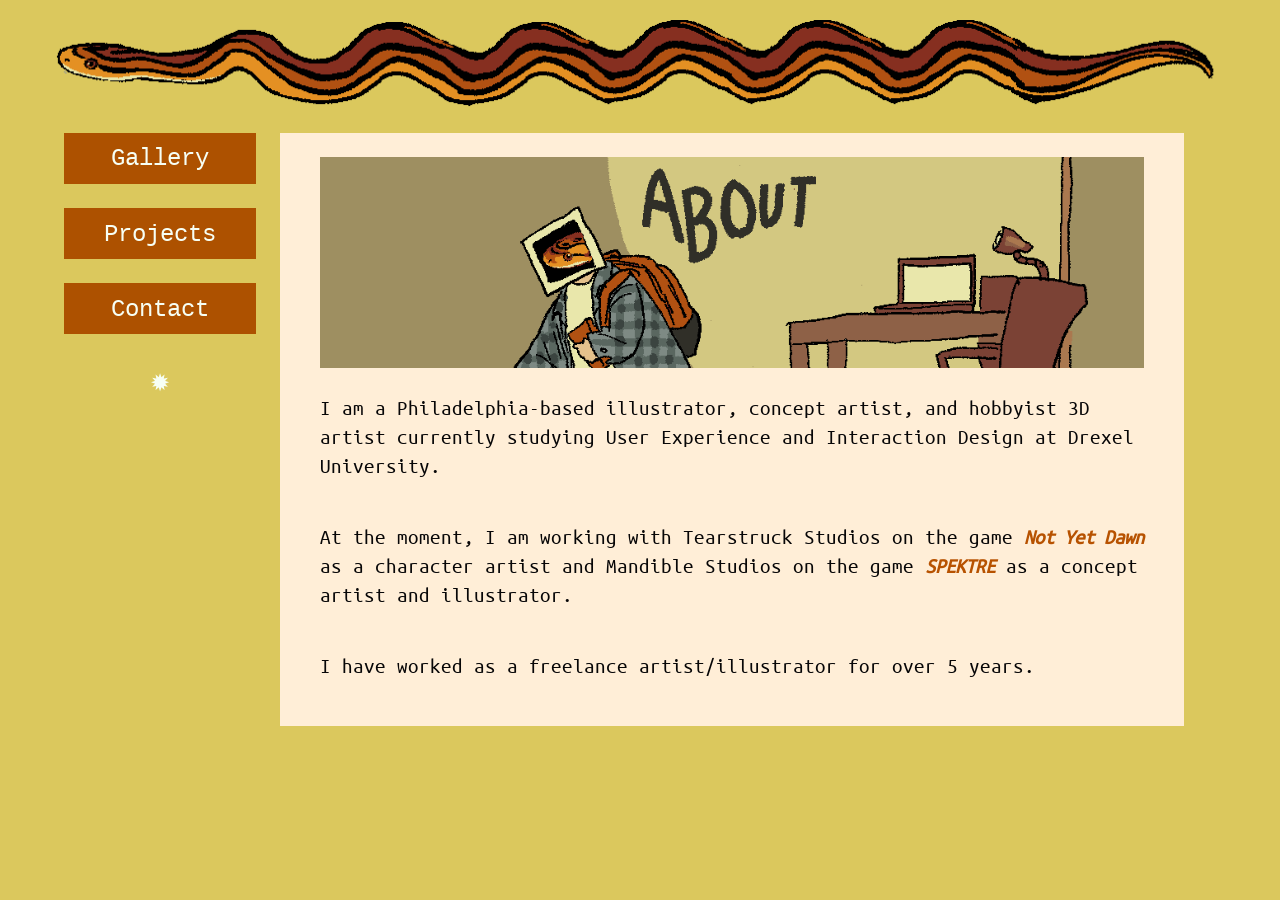
<file: final/index.html>
<!DOCTYPE html>
<html lang="en">
<head>
    <meta charset="utf-8">
    <meta name="viewport" content="width=device-width, initial-scale=1.0">
    <title>Amy Li - About</title>
    <link rel="stylesheet" href="assets/styles/normalize.css">
    <link rel="stylesheet" href="assets/styles/main.css">
</head>

<body>
    <div class="container">
            <a href="index.html">
                <picture class="logo_banner">
                    <source media="(max-width: 900px)" srcset="assets/images/header-image-700.png">
                    <source media="(max-width: 1000px)" srcset="assets/images/header-image-900.png">
                    <source media="(max-width: 1500px)" srcset="assets/images/header-image-1200.png">
                    <source media="(max-width: 1700px)" srcset="assets/images/header-image-1500.png">
                    <img src="assets/images/header-image-longest.png"
                        alt="An frog-eating rat snake." 
                        loading="lazy">
                </picture>
            </a>
        <div class="nav-and-main-wrapper">
            <nav>
                <div class="nav-bar-wrapper">
                    <a class="nav-bar-button" href="gallery.html">Gallery</a>
                    <a class="nav-bar-button" href="projects.html">Projects</a>
                    <a class="nav-bar-button" href="contact.html">Contact</a>
                    <button class="lighting-toggle-button">✹</button>
                </div>
            </nav>
            <div class="main-container">
                <main>
                    <picture class="main-image">
                        <source media="(max-width: 700px)"
                                srcset="assets/images/about-image-small.png">
                        <source media="(max-width: 1000px)"
                                srcset="assets/images/about-image-medium.png">
                        <img src="assets/images/about-image-widest.png"
                            alt="An illustration of a person wearing a backpack and holding a sketchbook. There is text labelling the image as 'About'."
                            loading="lazy">
                    </picture>
                    <div class="main-text">
                        <p>
                            I am a Philadelphia-based illustrator, concept artist, and hobbyist 3D artist currently studying User Experience and Interaction Design at Drexel University.
                        </p>

                        <p>
                            At the moment, I am working with Tearstruck Studios on the game <a target="_blank" href="https://hollownub.itch.io/not-yet-dawn">Not Yet Dawn</a> as a character artist
                            and Mandible Studios on the game <a target="_blank" href="https://egs.drexel.edu/dev-team/mandible-studios/">SPEKTRE</a> as a concept artist and illustrator.
                        </p>
                        <p>
                            I have worked as a freelance artist/illustrator for over 5 years.
                        </p>
                    </div>
                </main>
            </div>
        </div>
    </div>
    <script src="assets/script.js"></script>
</body>
</html>
</file>
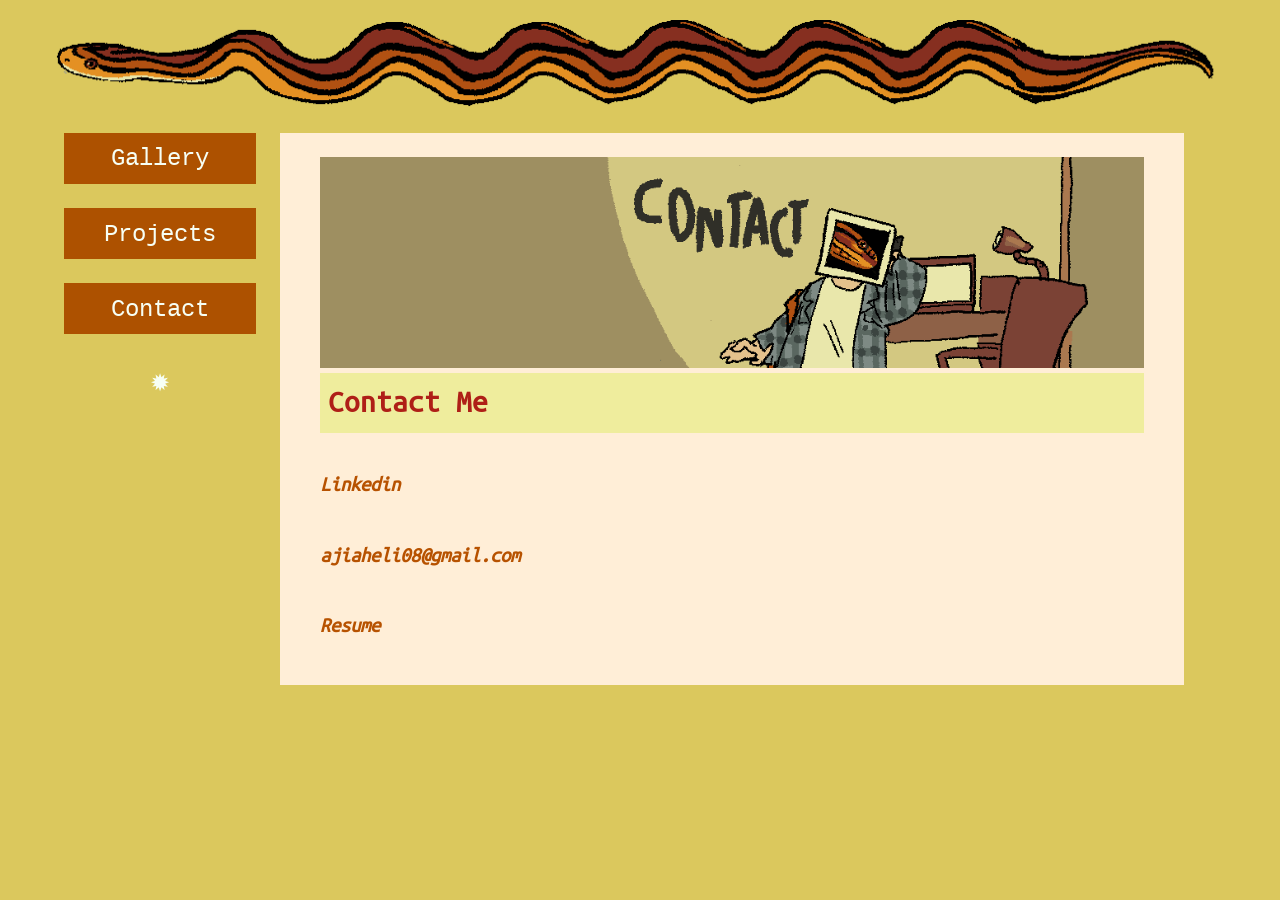
<file: final/contact.html>
<!DOCTYPE html>
<html lang="en">
<head>
    <meta charset="utf-8">
    <meta name="viewport" content="width=device-width, initial-scale=1.0">
    <title>Amy Li - Contact</title>
    <link rel="stylesheet" href="assets/styles/normalize.css">
    <link rel="stylesheet" href="assets/styles/main.css">
</head>
<body>
    <div class="container">
            <a href="index.html">
                <picture class="logo_banner">
                    <source media="(max-width: 900px)" srcset="assets/images/header-image-700.png">
                    <source media="(max-width: 1000px)" srcset="assets/images/header-image-900.png">
                    <source media="(max-width: 1500px)" srcset="assets/images/header-image-1200.png">
                    <source media="(max-width: 1700px)" srcset="assets/images/header-image-1500.png">
                    <img src="assets/images/header-image-longest.png"
                        alt="An frog-eating rat snake." 
                        loading="lazy">
                </picture>
            </a>
        <div class="nav-and-main-wrapper">
            <nav>
                <div class="nav-bar-wrapper">
                    <a class="nav-bar-button" href="gallery.html">Gallery</a>
                    <a class="nav-bar-button" href="projects.html">Projects</a>
                    <a class="nav-bar-button" href="contact.html">Contact</a>
                    <button class="lighting-toggle-button">✹</button>
                </div>
            </nav>
            <div class="main-container">
                <main>
                    <picture class="main-image">
                        <source media="(max-width: 700px)"
                                srcset="assets/images/contact-image-small.png">
                        <source media="(max-width: 1000px)"
                                srcset="assets/images/contact-image-medium.png">
                        <img src="assets/images/contact-image-widest.png"
                            alt="An illustration of a person wearing a backpack and holding a sketchbook. There is text labelling the image as 'About'."
                            loading="lazy">
                    </picture>
                    <div class="main-text">
                        <h2>Contact Me</h2>
                        <p><a href="https://www.linkedin.com/in/amy-li-0a557034b/" target="_blank">Linkedin</a></p>
                        <p><a href="mailto:ajiaheli08@gmail.com" target="_blank">ajiaheli08@gmail.com</a></p>
                        <p><a href="assets/images/Li_Amy_Resume.pdf" target="_blank">Resume</a></p>
                    </div>
                </main>
            </div>
        </div>
    </div>
    <script src="assets/script.js"></script>
</body>
</html>
</file>
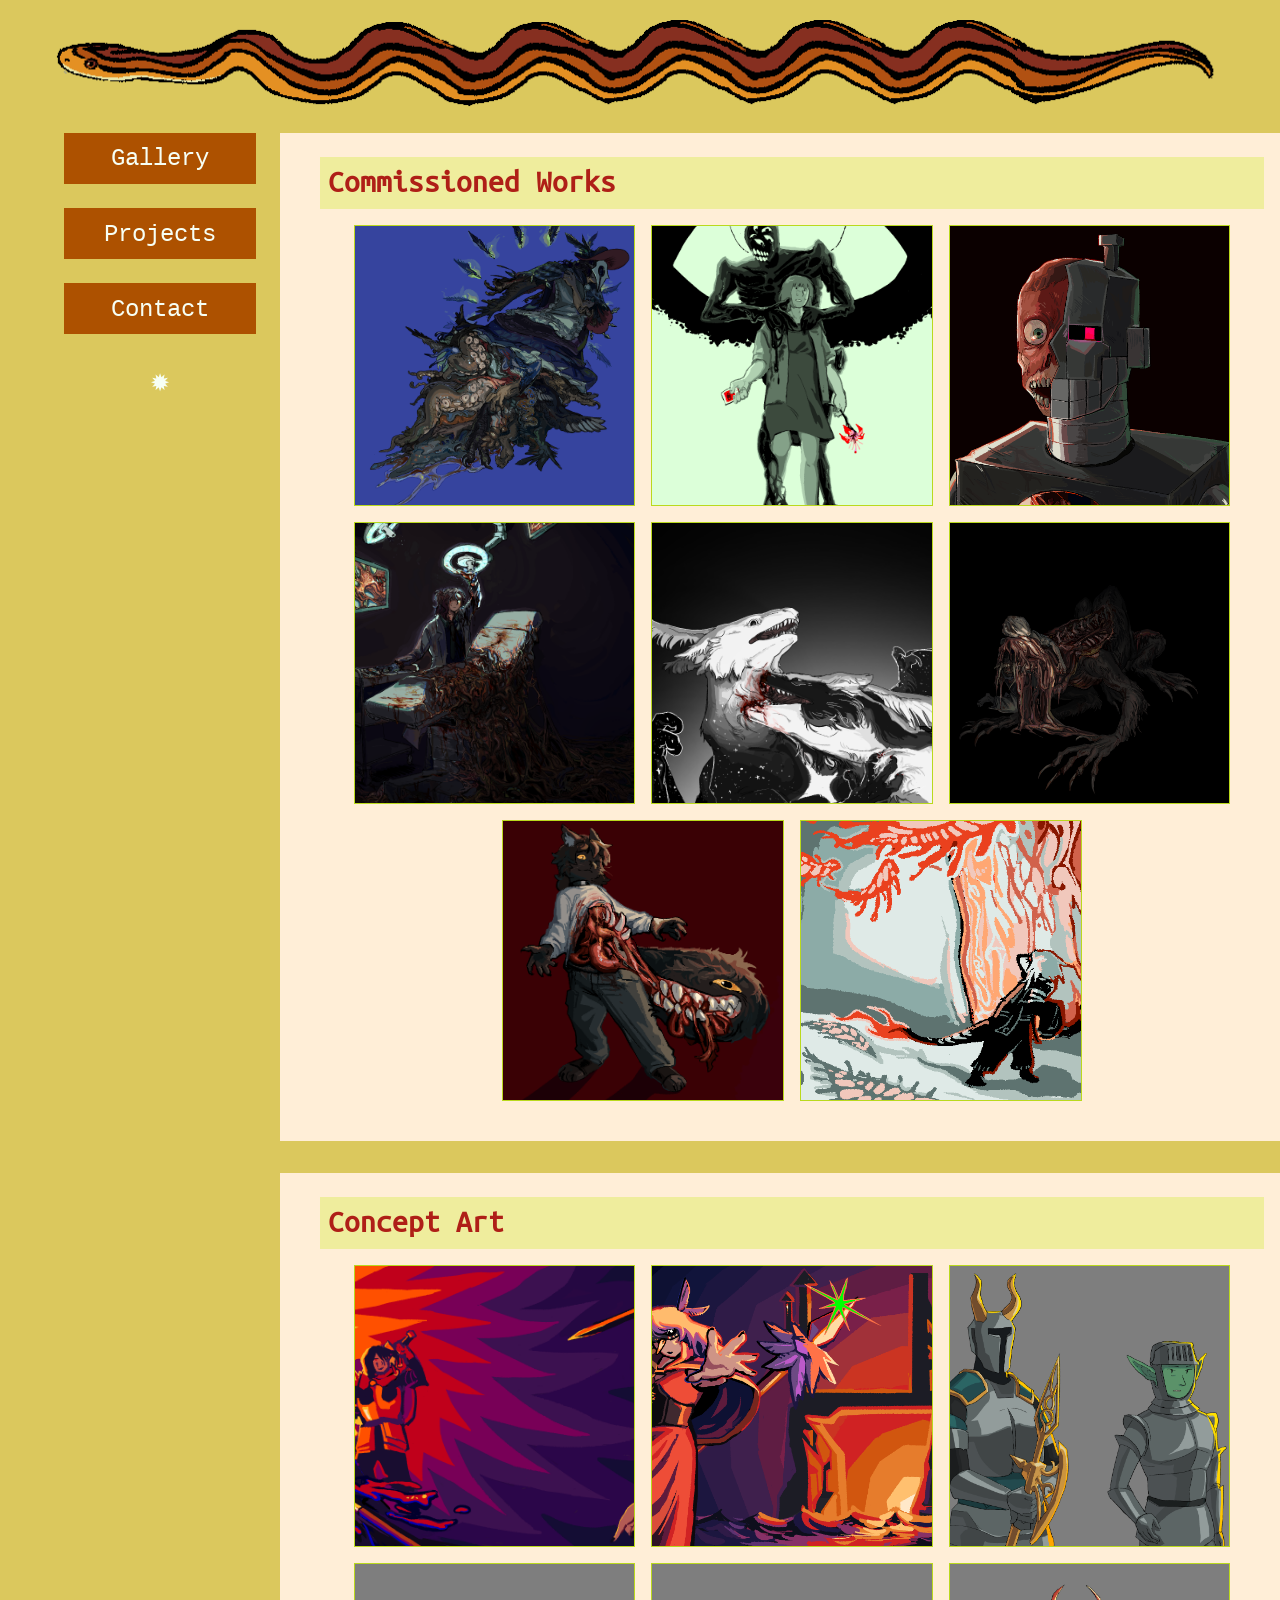
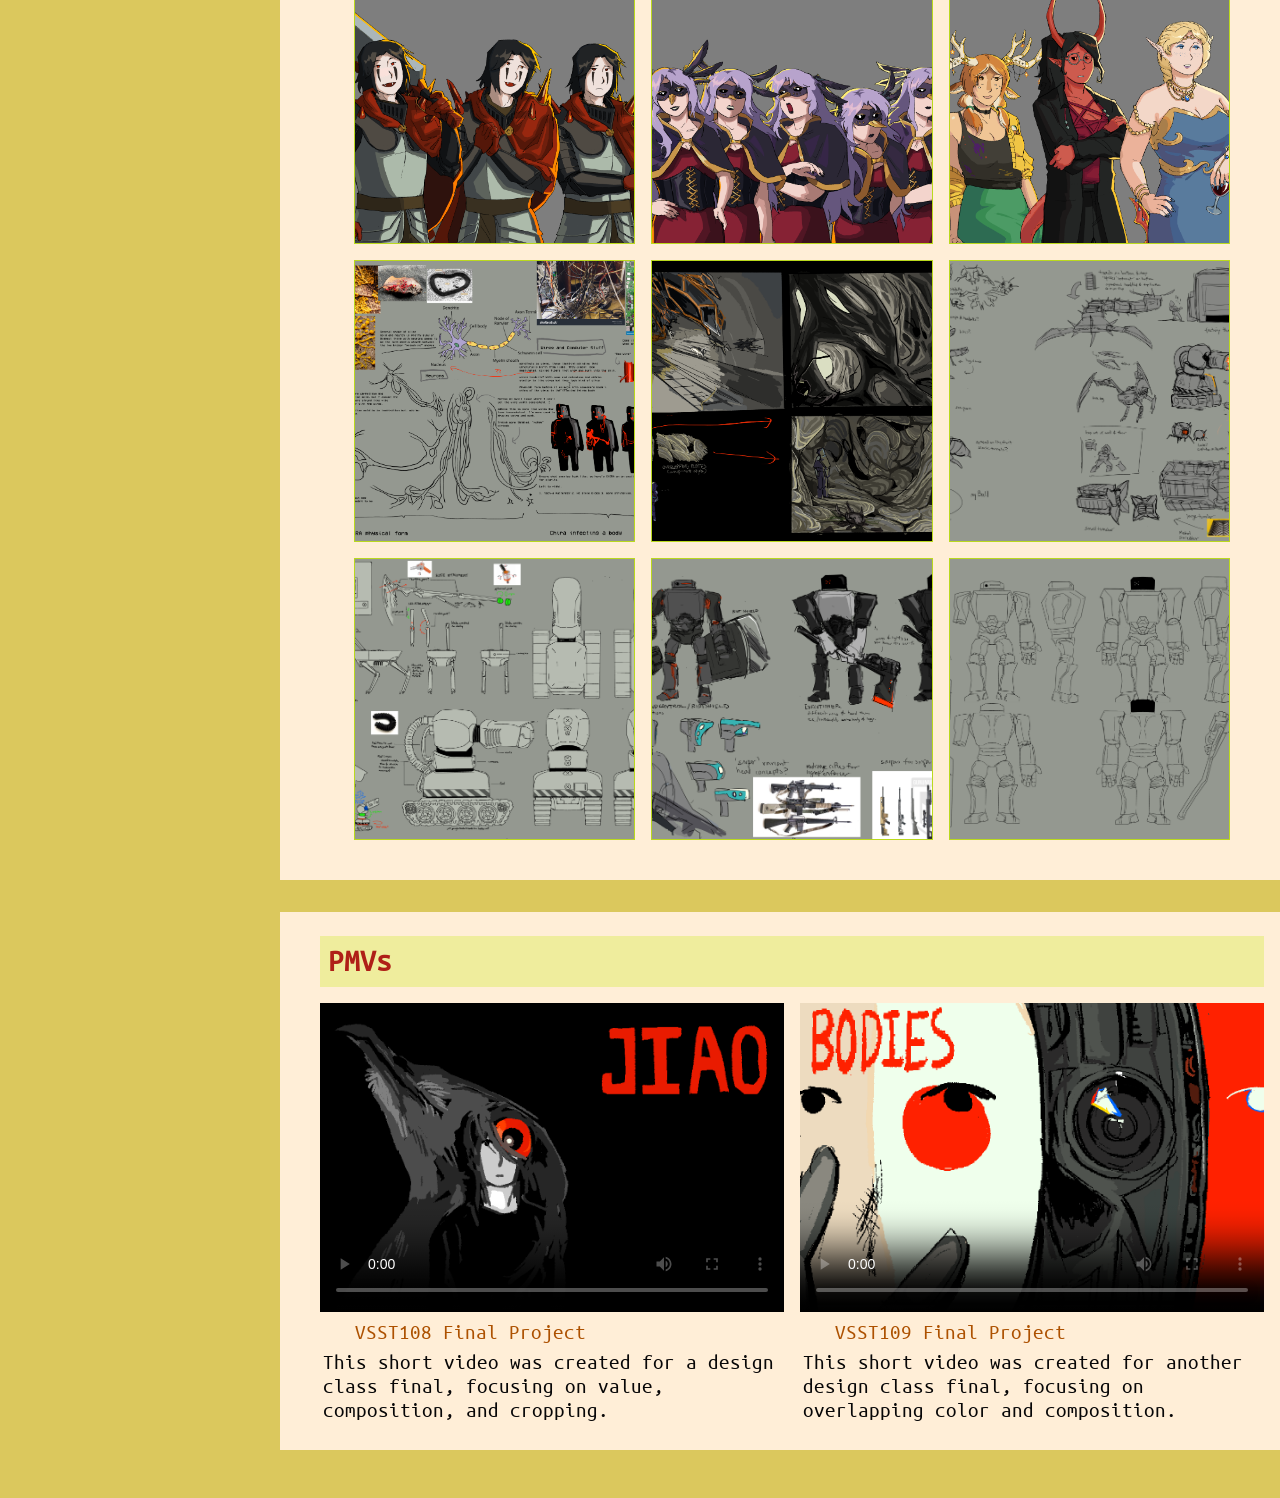
<file: final/gallery.html>
<!DOCTYPE html>
<html lang="en">
<head>
    <meta charset="utf-8">
    <meta name="viewport" content="width=device-width, initial-scale=1.0">
    <title>Amy Li - Gallery</title>
    <link rel="stylesheet" href="assets/styles/normalize.css">
    <link rel="stylesheet" href="assets/styles/main.css">
</head>
<body>
    <div class="container">
            <a href="index.html">
                <picture class="logo_banner">
                    <source media="(max-width: 900px)" srcset="assets/images/header-image-700.png">
                    <source media="(max-width: 1000px)" srcset="assets/images/header-image-900.png">
                    <source media="(max-width: 1500px)" srcset="assets/images/header-image-1200.png">
                    <source media="(max-width: 1700px)" srcset="assets/images/header-image-1500.png">
                    <img src="assets/images/header-image-longest.png"
                        alt="An frog-eating rat snake." 
                        loading="lazy">
                </picture>
            </a>
        <div class="nav-and-main-wrapper">
                <nav>
                    <div class="nav-bar-wrapper">
                        <a class="nav-bar-button" href="gallery.html">Gallery</a>
                        <a class="nav-bar-button" href="projects.html">Projects</a>
                        <a class="nav-bar-button" href="contact.html">Contact</a>
                        <button class="lighting-toggle-button">✹</button>
                    </div>
                </nav>
            <main>
                <div class="lightbox">
                    <button class="close-lightbox">X</button>
                    <img class="lightbox-image" src="assets/images/placeholder.png" alt="placeholder image." loading="lazy">
                    <div class="lightbox-text">
                        <h3 class="lightbox-image-title">Placeholder title!</h3>
                        <p class="lightbox-image-desc">Placeholder text!</p>
                    </div>
                </div>


                <div class="main-container">
                    <h2>Commissioned Works</h2>
                    <div class="gallery-wrapper">
                        <button data-image="assets/images/commission_argot.png" data-title="2024 - Commission for Argot" data-description="A witch created out of a composite of mollusks, birds, and other animals. I focused heavily on the differing textures of each animal in this piece." class="gallery-thumbnail-wrapper">
                            <img class="gallery-thumbnail" alt="A witch with many animal parts on a blue background." src="assets/images/commission_argot.png" loading="lazy">
                        </button>
                        <button data-image="assets/images/commission_cicadaqueenVvertical_2.png" data-title="2025 - Commission for CicadaqueenV" data-description="A piece made to commemorate the release of the client's game. The limited palette was a restriction based off of the game visuals." class="gallery-thumbnail-wrapper">
                            <img class="gallery-thumbnail" alt="A girl with an ominous crying figure behind her. She is holding a red flower and a red photograph." src="assets/images/commission_cicadaqueenVvertical_2.png" loading="lazy">
                        </button>
                        <button data-image="assets/images/commission_fyomoblogs.png" data-title="2026 - Commission for Fyomoblogs" data-description="It was a challenge making a simple design read as real and 3D as I wanted, so I focused heavily on adding wear and tear to the blocky metal body of the machine."  class="gallery-thumbnail-wrapper">
                            <img class="gallery-thumbnail" alt="An android with half a skinless human face and half mechanical face." src="assets/images/commission_fyomoblogs.png" loading="lazy">
                        </button>
                    <button data-image="assets/images/commission_hollowmoon.png" data-title="2024 - Commission for Hollowmoon" data-description="The lighting went through a lot of iterations between the client and I, but I believe it turned out nicely."  class="gallery-thumbnail-wrapper">
                            <img class="gallery-thumbnail" alt="A person pulling on a surgical light and looking down on a red fungus spreading on a medical bed." src="assets/images/commission_hollowmoon.png" loading="lazy">
                        </button>
                        <button data-image="assets/images/commission_kiloueka.png" data-title="2025 - Commission for Kiluoeka" data-description="It's a challenge to work in mostly black and white - I learned a lot from rendering this one."  class="gallery-thumbnail-wrapper">
                            <img class="gallery-thumbnail" alt="Two black and whtie dragons attacking each other." src="assets/images/commission_kiloueka.png" loading="lazy">
                        </button>
                        <button data-image="assets/images/commission_loirfall.png" data-title="2025 - Commission for Loirfall" data-description="This kind of dim lighting comes easily to me, perhaps because harsh shadows tend to be easier to work with. I believe the characters here are from the game Bloodborne."  class="gallery-thumbnail-wrapper">
                            <img class="gallery-thumbnail" alt="Two Bloodborne characters holding on to each other." src="assets/images/commission_loirfall.png" loading="lazy">
                        </button>
                        <button data-image="assets/images/commission_stilljustvanilla.png" data-title="2025 - Commission for Stilljustvanilla" data-description="I tested out a new, simpler method of rendering that should cut off time from my process. Working without lines speeds everything up, and makes iterating a lot easier."  class="gallery-thumbnail-wrapper">
                            <img class="gallery-thumbnail" alt="A cat with a mouthed tail, striking a pose against a red background." src="assets/images/commission_stilljustvanilla.png" loading="lazy">
                        </button>
                        <button data-image="assets/images/tafp_scenes_lemmy.png" data-title="2026 - Charity Commission for Lemmy" data-description="Working on such a small canvas is an interesting limitation - preventing me from over-rendering and instead focusing solely on what reads the most clearly."  class="gallery-thumbnail-wrapper">
                            <img class="gallery-thumbnail" alt="A small figure in a white hallway, with red organisms flying above it." src="assets/images/tafp_scenes_lemmy.png" loading="lazy">
                        </button>
                    </div>    
                </div>

                <div class="main-container">
                    <h2>Concept Art</h2>
                    <div class="gallery-wrapper">
                        <button data-image="assets/images/dawn_banner.png" data-title="Not Yet Dawn - Banner" data-description="The banner art for Not Yet Dawn. I drew inspiration from sunrise colors, aiming to be a flashy image that would draw eyes to the online store page."  class="gallery-thumbnail-wrapper">
                            <img class="gallery-thumbnail" alt="A drawing of Dawn from Not Yet Dawn attacking a horde of enemies." src="assets/images/dawn_banner.png" loading="lazy">
                        </button>
                        <button data-image="assets/images/dawnmenu.png" data-title="Not Yet Dawn - Dawn's Main Menu" data-description="The menu art for Not Yet Dawn. Much like the banner, I used saturated purples, yellows, and oranges to envoke the sunrise and draw the viewer's eye. "  class="gallery-thumbnail-wrapper">
                            <img class="gallery-thumbnail" alt="A drawing of Dawn from Not Yet Dawn facing the camera and reaching out against a sunrise." src="assets/images/dawnmenu.png" loading="lazy">
                        </button>
                        <button data-image="assets/images/dawn_lineup_camilla_squad.png" data-title="Not Yet Dawn - Enemies" data-description="Two enemies that Dawn faces throughout the game."  class="gallery-thumbnail-wrapper">
                            <img class="gallery-thumbnail" alt="A fiure in armor with an axe and a goblin in armor." src="assets/images/dawn_lineup_camilla_squad.png" loading="lazy">
                        </button>
                        <button data-image="assets/images/dawn_lineup_chaelin.png" data-title="Not Yet Dawn - Boss" data-description="Chaelin, the first of Dawn's 3 boss battles. He swings a large sword and sets fire to poor Dawn with each attack."  class="gallery-thumbnail-wrapper">
                            <img class="gallery-thumbnail" alt="A man with face makeup and a large sword." src="assets/images/dawn_lineup_chaelin.png" loading="lazy">
                        </button>
                        <button data-image="assets/images/dawn_lineup_dawn.png" data-title="Not Yet Dawn - Dawn's Sprites" data-description="The leading lady herself, Dawn! Dawn is a young vampire who's looking for her place in the world."  class="gallery-thumbnail-wrapper">
                            <img class="gallery-thumbnail" alt="Dawn, a vampire with purple hair." src="assets/images/dawn_lineup_dawn.png" loading="lazy">
                        </button>
                        <button data-image="assets/images/dawn_lineup_girlsnight.png" data-title="Not Yet Dawn - Dawn's Friends" data-description="Dawn's friends, Design, Roslyn, and Sierra. Each one is a different fantasy creature."  class="gallery-thumbnail-wrapper">
                            <img class="gallery-thumbnail" alt="A faun, demon, and elf." src="assets/images/dawn_lineup_girlsnight.png" loading="lazy">
                        </button>
                        <button data-image="assets/images/mandible_chira_concepts.png" data-title="SPEKTRE - CHIRA Virus Concepts" data-description="Concept art for the CHIRA virus for the game SPEKTRE. The virus takes over organic and living matter alike."  class="gallery-thumbnail-wrapper">
                            <img class="gallery-thumbnail" alt="Concepts of a wirelike virus." src="assets/images/mandible_chira_concepts.png" loading="lazy">
                        </button>
                        <button data-image="assets/images/mandible_bug_hive_concepts.png" data-title="SPEKTRE - Bug Hive Concepts" data-description="Concept art for the environment of insectoid enemies for the game SPEKTRE."  class="gallery-thumbnail-wrapper">
                            <img class="gallery-thumbnail" alt="Painted concepts of a bug hive." src="assets/images/mandible_bug_hive_concepts.png" loading="lazy">                        </button>
                        <button data-image="assets/images/mandible_enemies_concepts.png" data-title="SPEKTRE - Enemy Concepts" data-description="Concept art of some common enemies for the game SPEKTRE."  class="gallery-thumbnail-wrapper">
                            <img class="gallery-thumbnail" alt="Sketches of mechanical enemies." src="assets/images/mandible_enemies_concepts.png" loading="lazy">
                        </button>
                        <button data-image="assets/images/mandible_enemies_flamethrower_knifedog_concepts.png" data-title="SPEKTRE - Enemy Concepts 2" data-description="Concept art of some common enemies for the game SPEKTRE."  class="gallery-thumbnail-wrapper">
                            <img class="gallery-thumbnail" alt="A turnaround of two mechanical enemies." src="assets/images/mandible_enemies_flamethrower_knifedog_concepts.png" loading="lazy">
                        </button>
                        <button data-image="assets/images/slop_humanoid_enemies_concepts_3-1.png" data-title="SPEKTRE - Enemy Concepts 3" data-description="Colored concept art of some common enemies for the game SPEKTRE. Mechanical turnarounds are a bit challenging, but extremely rewarding to complete."  class="gallery-thumbnail-wrapper">
                            <img class="gallery-thumbnail" alt="Colored sketches of humanoid robots." src="assets/images/slop_humanoid_enemies_concepts_3-1.png" loading="lazy">
                        </button>
                        <button data-image="assets/images/slop_humanoid_enemies_concepts_3-2.png" data-title="SPEKTRE - Enemy Concepts 4" data-description="Concept art of some common enemies for the game SPEKTRE. Mechanical turnarounds are a bit challenging, but extremely rewarding to complete."  class="gallery-thumbnail-wrapper">
                            <img class="gallery-thumbnail" alt="Turnarounds of humanoid robots." src="assets/images/slop_humanoid_enemies_concepts_3-2.png" loading="lazy">
                        </button>
                    </div>
                </div>

                    <div class="main-container">
                        <h2>PMVs</h2>
                        <div class="video-gallery-wrapper">
                            <div class="video-wrapper">
                                <video width="100" controls poster="assets/images/108_thumbnail.png">
                                    <source src="assets/images/VSST108_final.mp4" type="video/mp4" >
                                Your browser does not support the video tag.
                                </video>
                                <p class="caption">VSST108 Final Project</p>
                                <p>This short video was created for a design class final, focusing on value, composition, and cropping.</p>
                            </div>
                            <div class="video-wrapper">
                                <video width="100" controls poster="assets/images/109_thumbnail.png">
                                    <source src="assets/images/VSST109_final.mp4" type="video/mp4" >
                                Your browser does not support the video tag.
                                </video>
                                <p class="caption">VSST109 Final Project</p>
                                <p>This short video was created for another design class final, focusing on overlapping color and composition.</p>
                            </div>
                        </div>   
                    </div>
            </main>
        </div>
    </div>
    <script src="assets/gallery-script.js"></script>
    <script src="assets/script.js"></script>
</body>
</html>
</file>
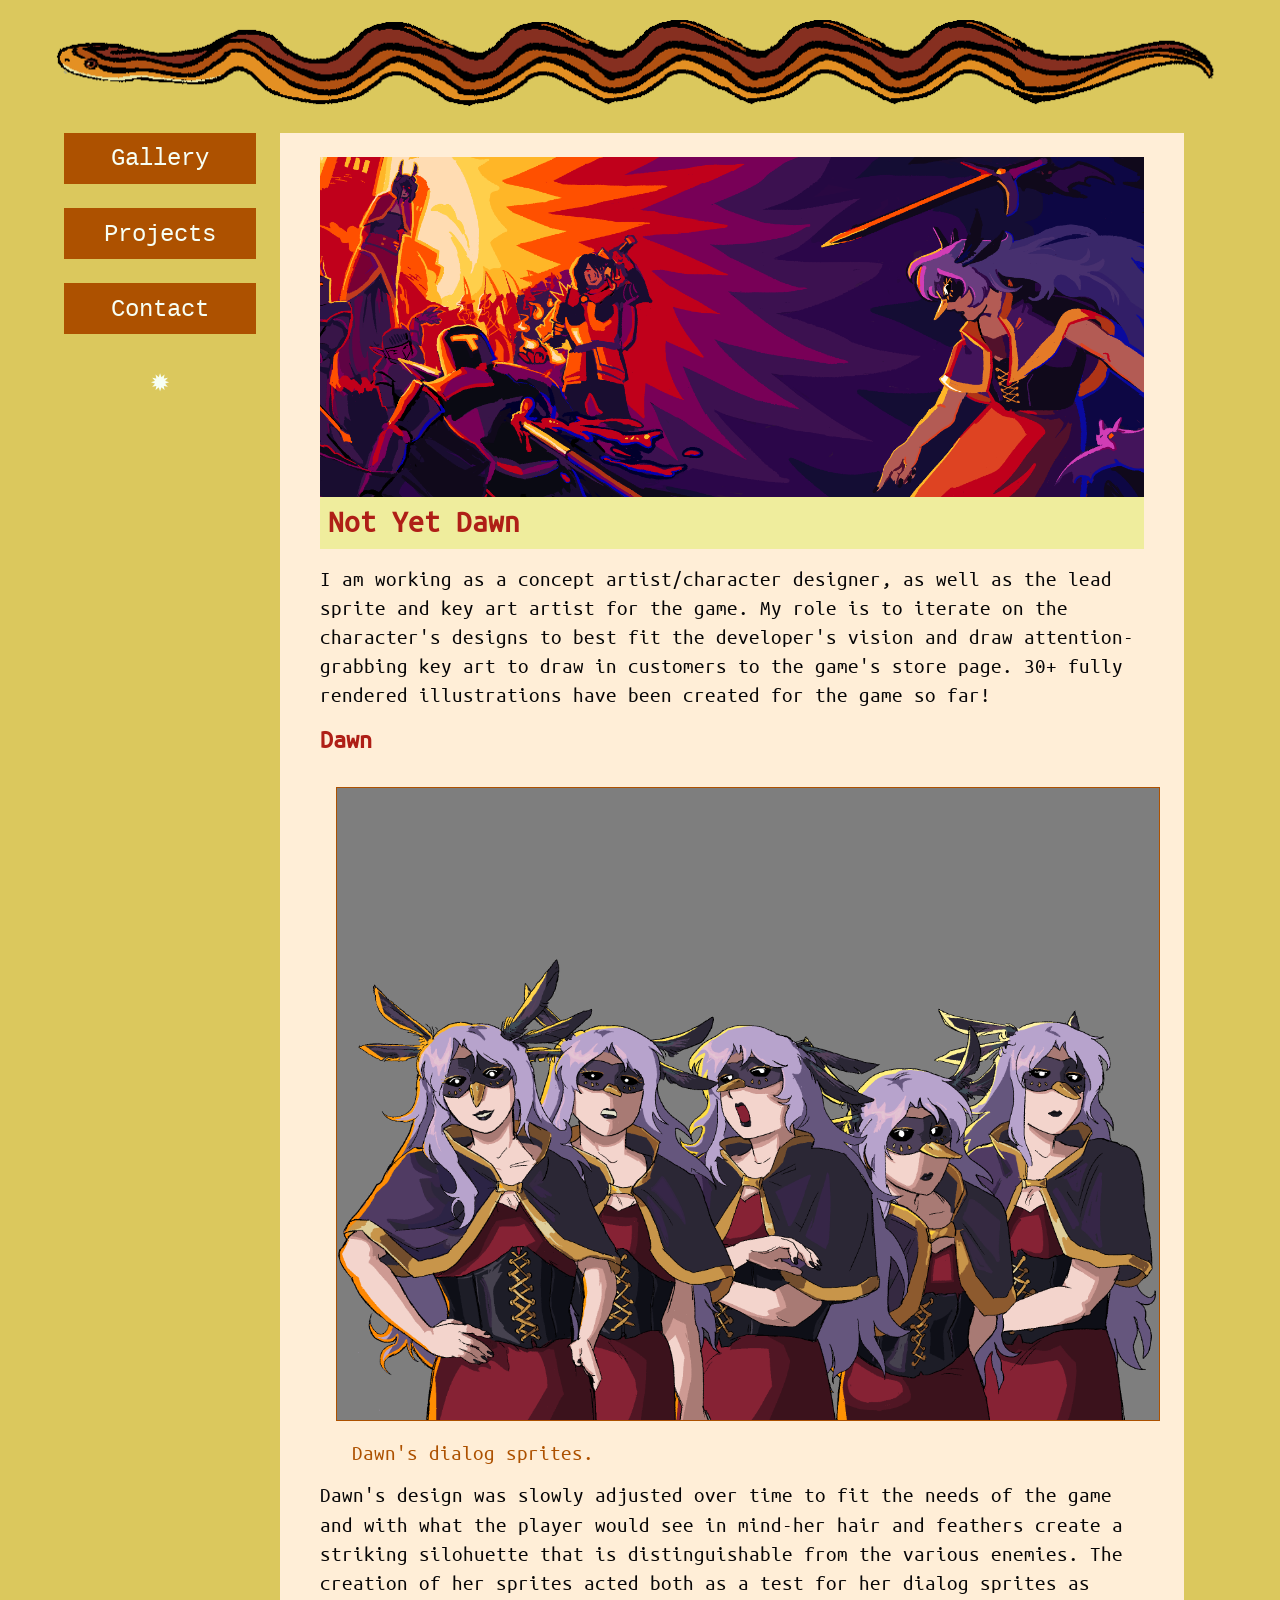
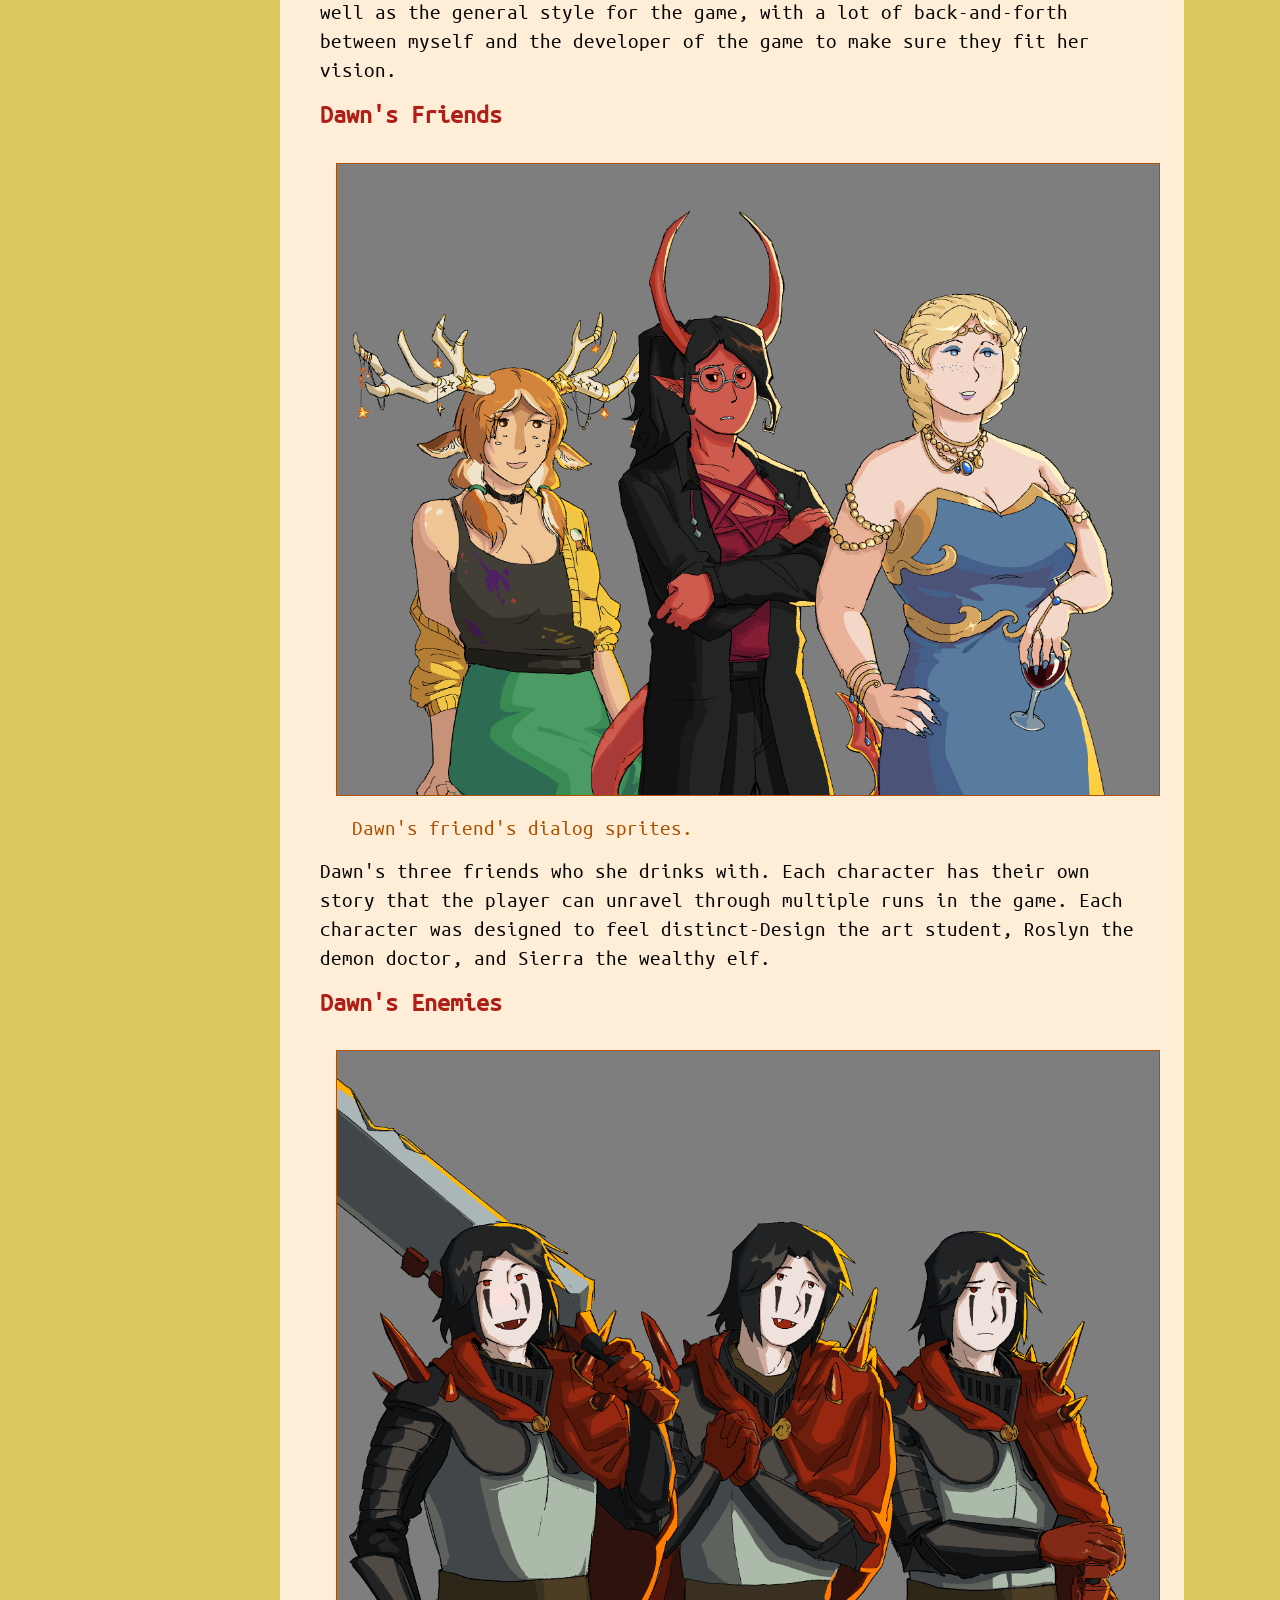
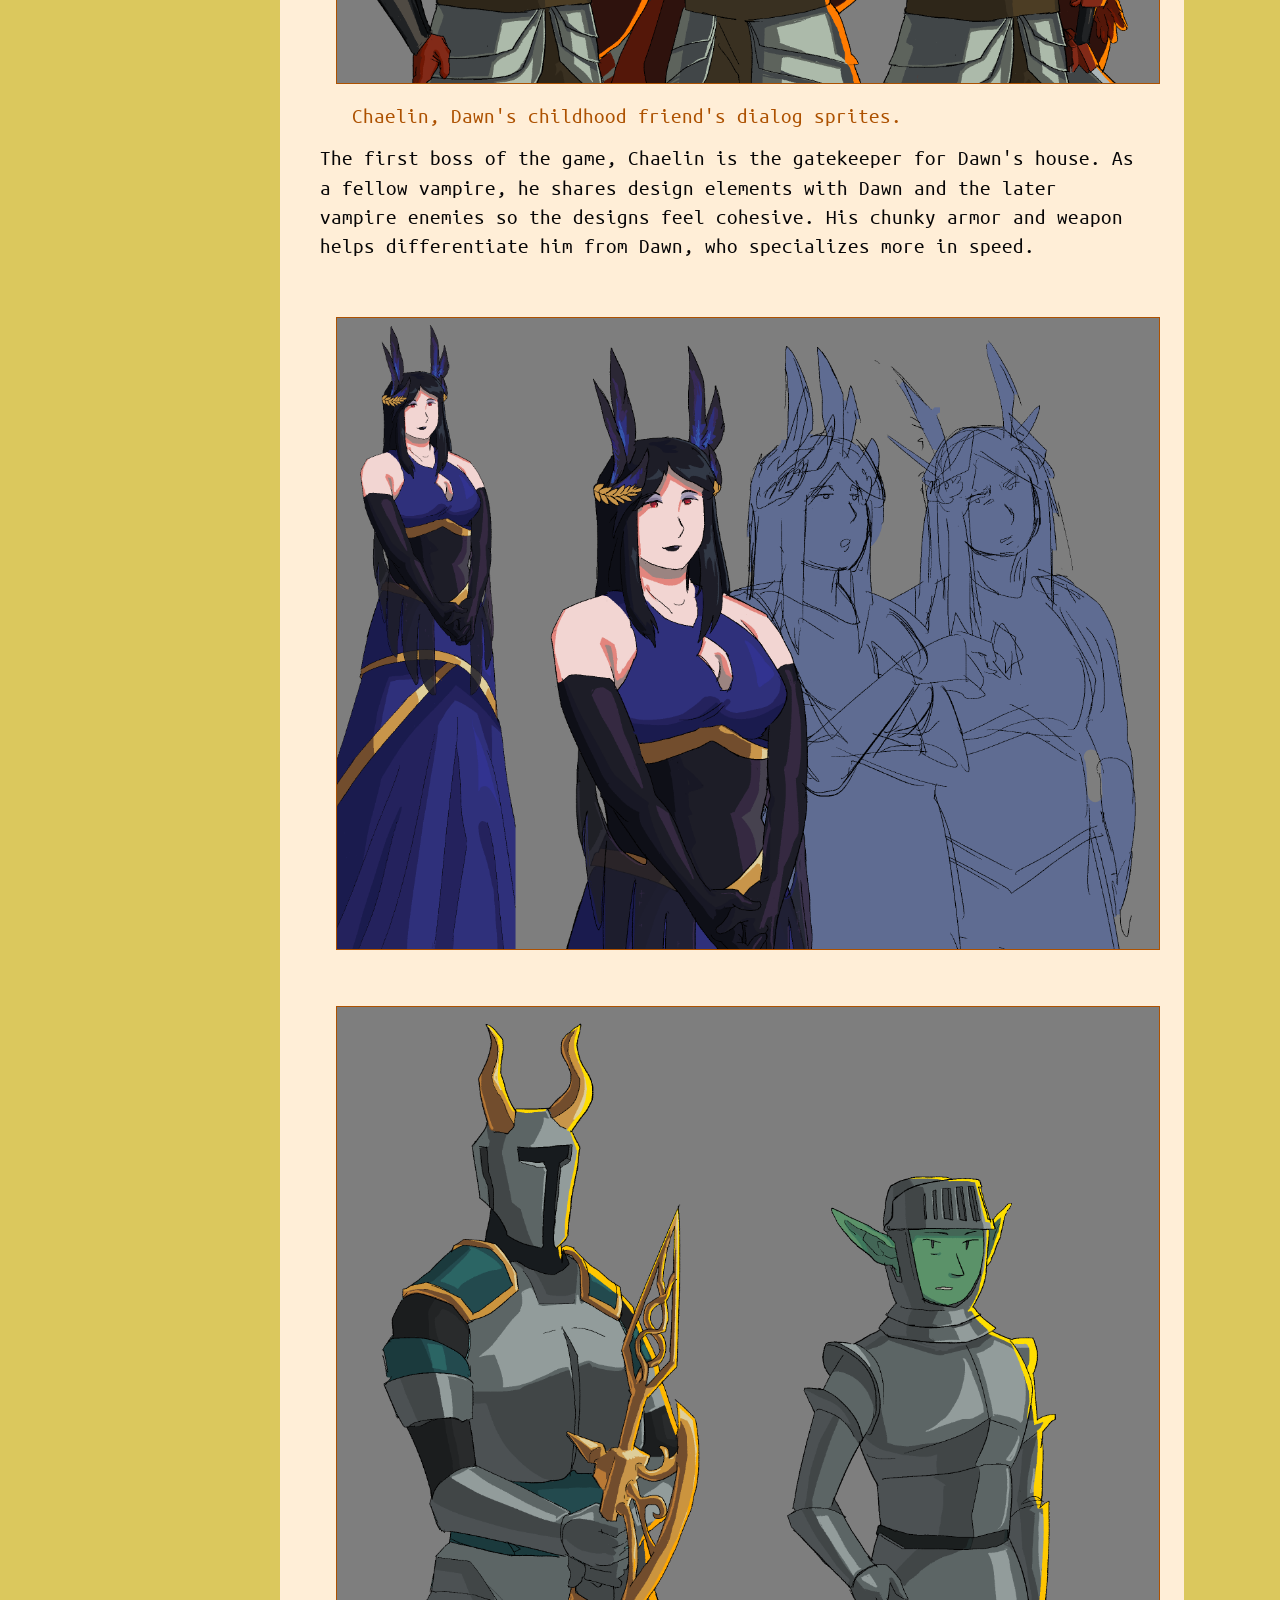
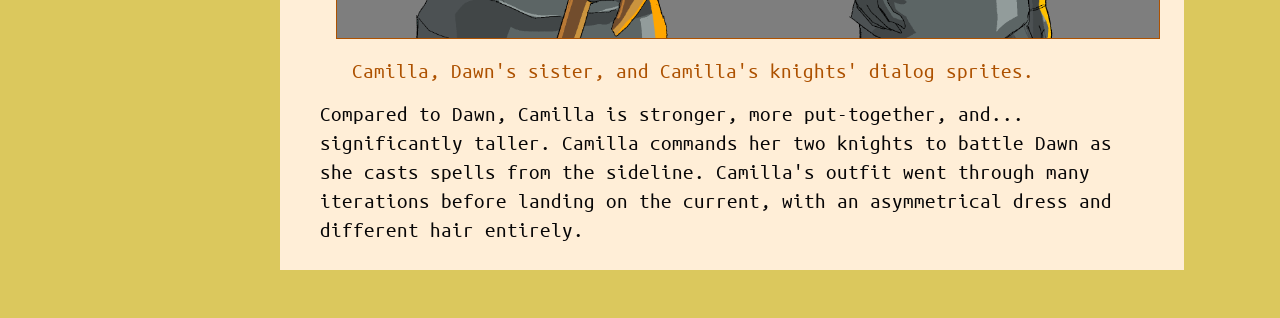
<file: final/projects-not-yet-dawn.html>
<!DOCTYPE html>
<html lang="en">
<head>
    <meta charset="utf-8">
    <meta name="viewport" content="width=device-width, initial-scale=1.0">
    <title>Amy Li - Not Yet Dawn</title>
    <link rel="stylesheet" href="assets/styles/normalize.css">
    <link rel="stylesheet" href="assets/styles/main.css">
</head>
<body>
    <div class="container">
            <a href="index.html">
                <picture class="logo_banner">
                    <source media="(max-width: 900px)" srcset="assets/images/header-image-700.png">
                    <source media="(max-width: 1000px)" srcset="assets/images/header-image-900.png">
                    <source media="(max-width: 1500px)" srcset="assets/images/header-image-1200.png">
                    <source media="(max-width: 1700px)" srcset="assets/images/header-image-1500.png">
                    <img src="assets/images/header-image-longest.png"
                        alt="An frog-eating rat snake." 
                        loading="lazy">
                </picture>
            </a>
        <div class="nav-and-main-wrapper">
                <nav>
                    <div class="nav-bar-wrapper">
                        <a class="nav-bar-button" href="gallery.html">Gallery</a>
                        <a class="nav-bar-button" href="projects.html">Projects</a>
                        <a class="nav-bar-button" href="contact.html">Contact</a>
                        <button class="lighting-toggle-button">✹</button>
                    </div>
                </nav>
            <div class="main-container">
                <img class="project-banner" alt="Banner art depicting Dawn battling multiple enemies." src="assets/images/dawn_banner.png">

                <h2>Not Yet Dawn</h2>
                <p class="main-text">
                    I am working as a concept artist/character designer, as well as the lead sprite and key art artist for the game. My role is to iterate on the character's designs to best fit the developer's 
                    vision and draw attention-grabbing key art to draw in customers to the game's store page. 30+ fully rendered illustrations have been created for the game so far!
                </p>
        
                <h3>Dawn</h3>
                <img class="project-example-image" alt="Several sprites of a vampire girl with purple hair." src="assets/images/dawn_lineup_dawn.png">
                <p class="caption">Dawn's dialog sprites.</p>
                <p class="main-text">Dawn's design was slowly adjusted over time to fit the needs of the game and with what the player would see in mind-her hair and feathers create a striking silohuette that
                    is distinguishable from the various enemies. The creation of her sprites acted both as a test for her dialog sprites as well as the general style for the game, with a lot of
                    back-and-forth between myself and the developer of the game to make sure they fit her vision.
                </p>

                <h3>Dawn's Friends</h3>
                <img class="project-example-image" alt="Several sprites of a demon woman, elf woman, and deer woman." src="assets/images/dawn_lineup_girlsnight.png">
                <p class="caption">Dawn's friend's dialog sprites.</p>
                <p class="main-text">Dawn's three friends who she drinks with. Each character has their own story that the player can unravel through multiple runs in the game. Each character was designed to feel distinct-Design the art student,
                    Roslyn the demon doctor, and Sierra the wealthy elf.
                </p>

                <h3>Dawn's Enemies</h3>
                <img class="project-example-image" alt="Several sprites of a man with a greatsword." src="assets/images/dawn_lineup_chaelin.png">
                <p class="caption">Chaelin, Dawn's childhood friend's dialog sprites.</p>
                <p class="main-text">The first boss of the game, Chaelin is the gatekeeper for Dawn's house. As a fellow vampire, he shares design elements with Dawn and the later vampire enemies
                    so the designs feel cohesive. His chunky armor and weapon helps differentiate him from Dawn, who specializes more in speed.
                </p><br>
                <img class="project-example-image" alt="Sprites of two knights." src="assets/images/dawn_lineup_camilla.png">
                <br>
                <img class="project-example-image" alt="Sprites of two knights." src="assets/images/dawn_lineup_camilla_squad.png">
                <p class="caption">Camilla, Dawn's sister, and Camilla's knights' dialog sprites.</p>
                <p class="main-text">Compared to Dawn, Camilla is stronger, more put-together, and... significantly taller. Camilla commands her two knights to battle Dawn as she casts spells from the sideline. 
                    Camilla's outfit went through many iterations before landing on the current, with an asymmetrical dress and different hair entirely.</p>
            </div>
        </div>
    </div>
    <script src="assets/script.js"></script>
</body>
</html>
</file>
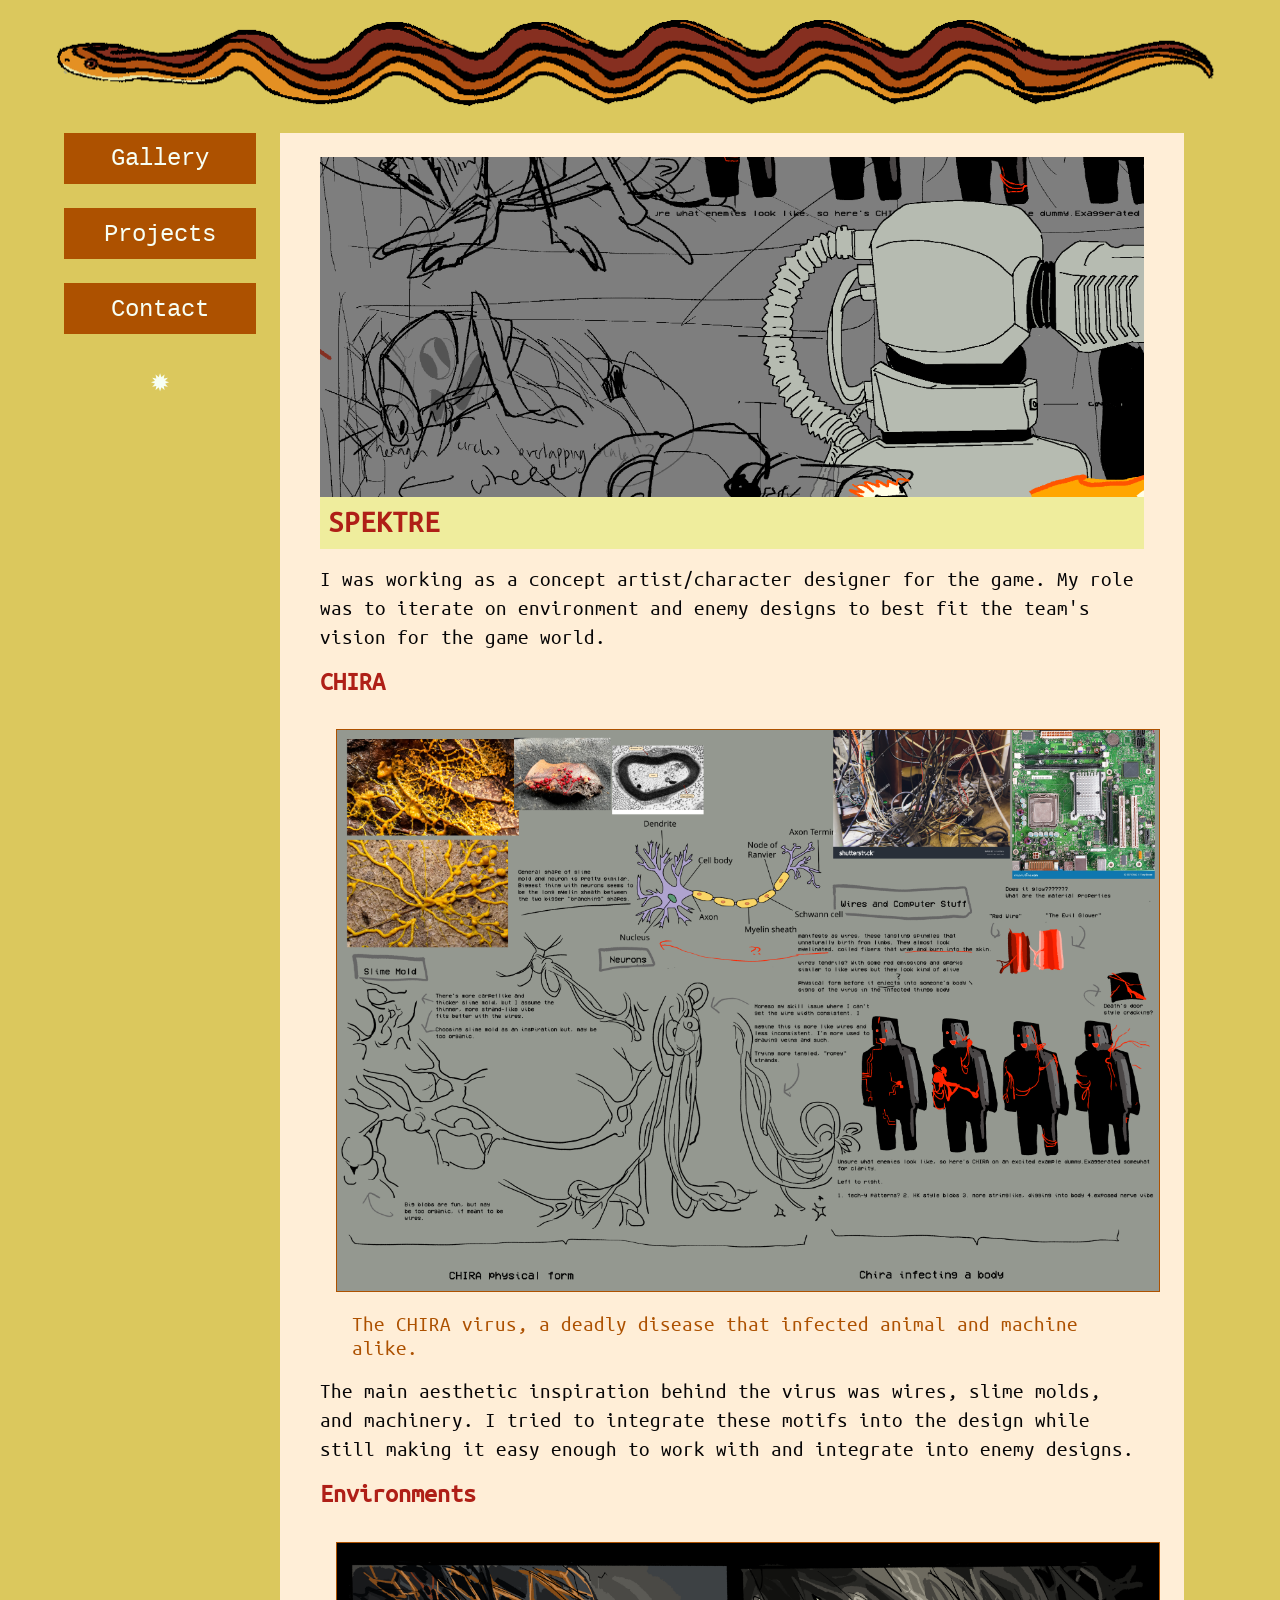
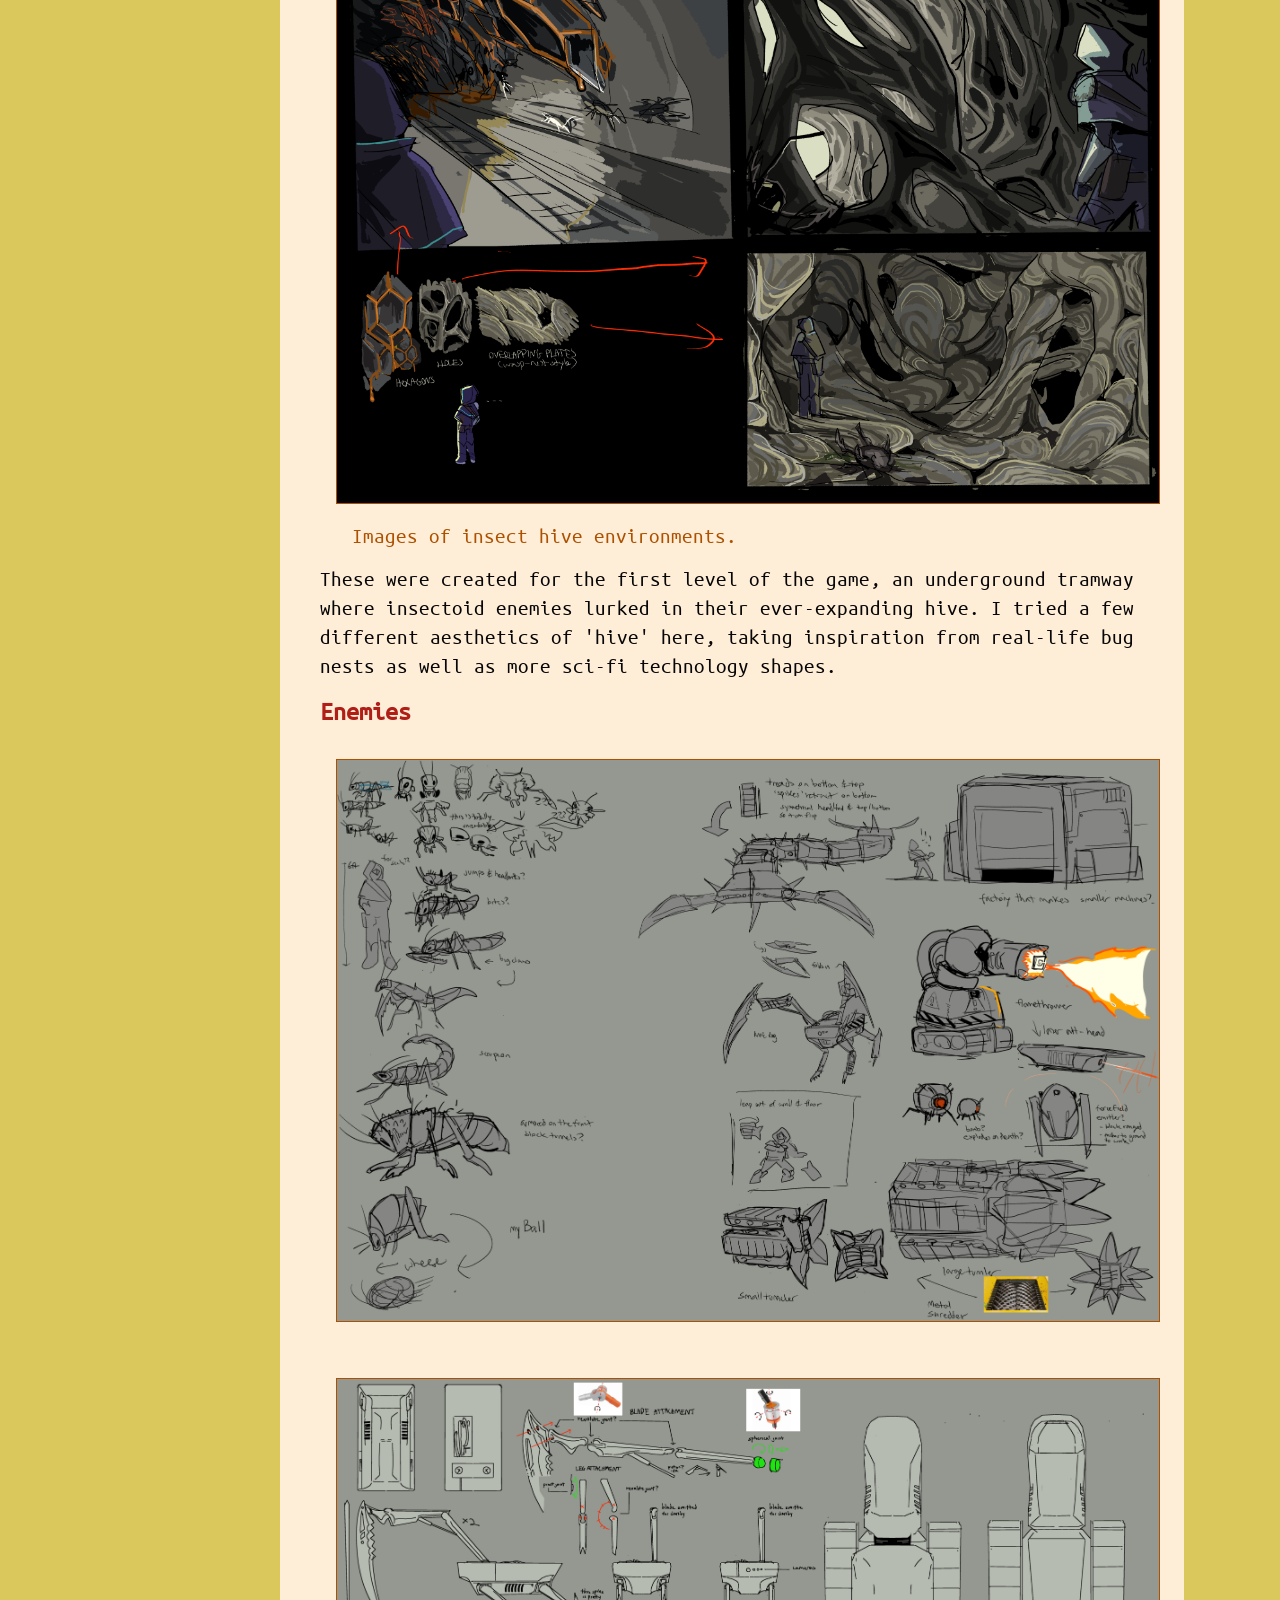
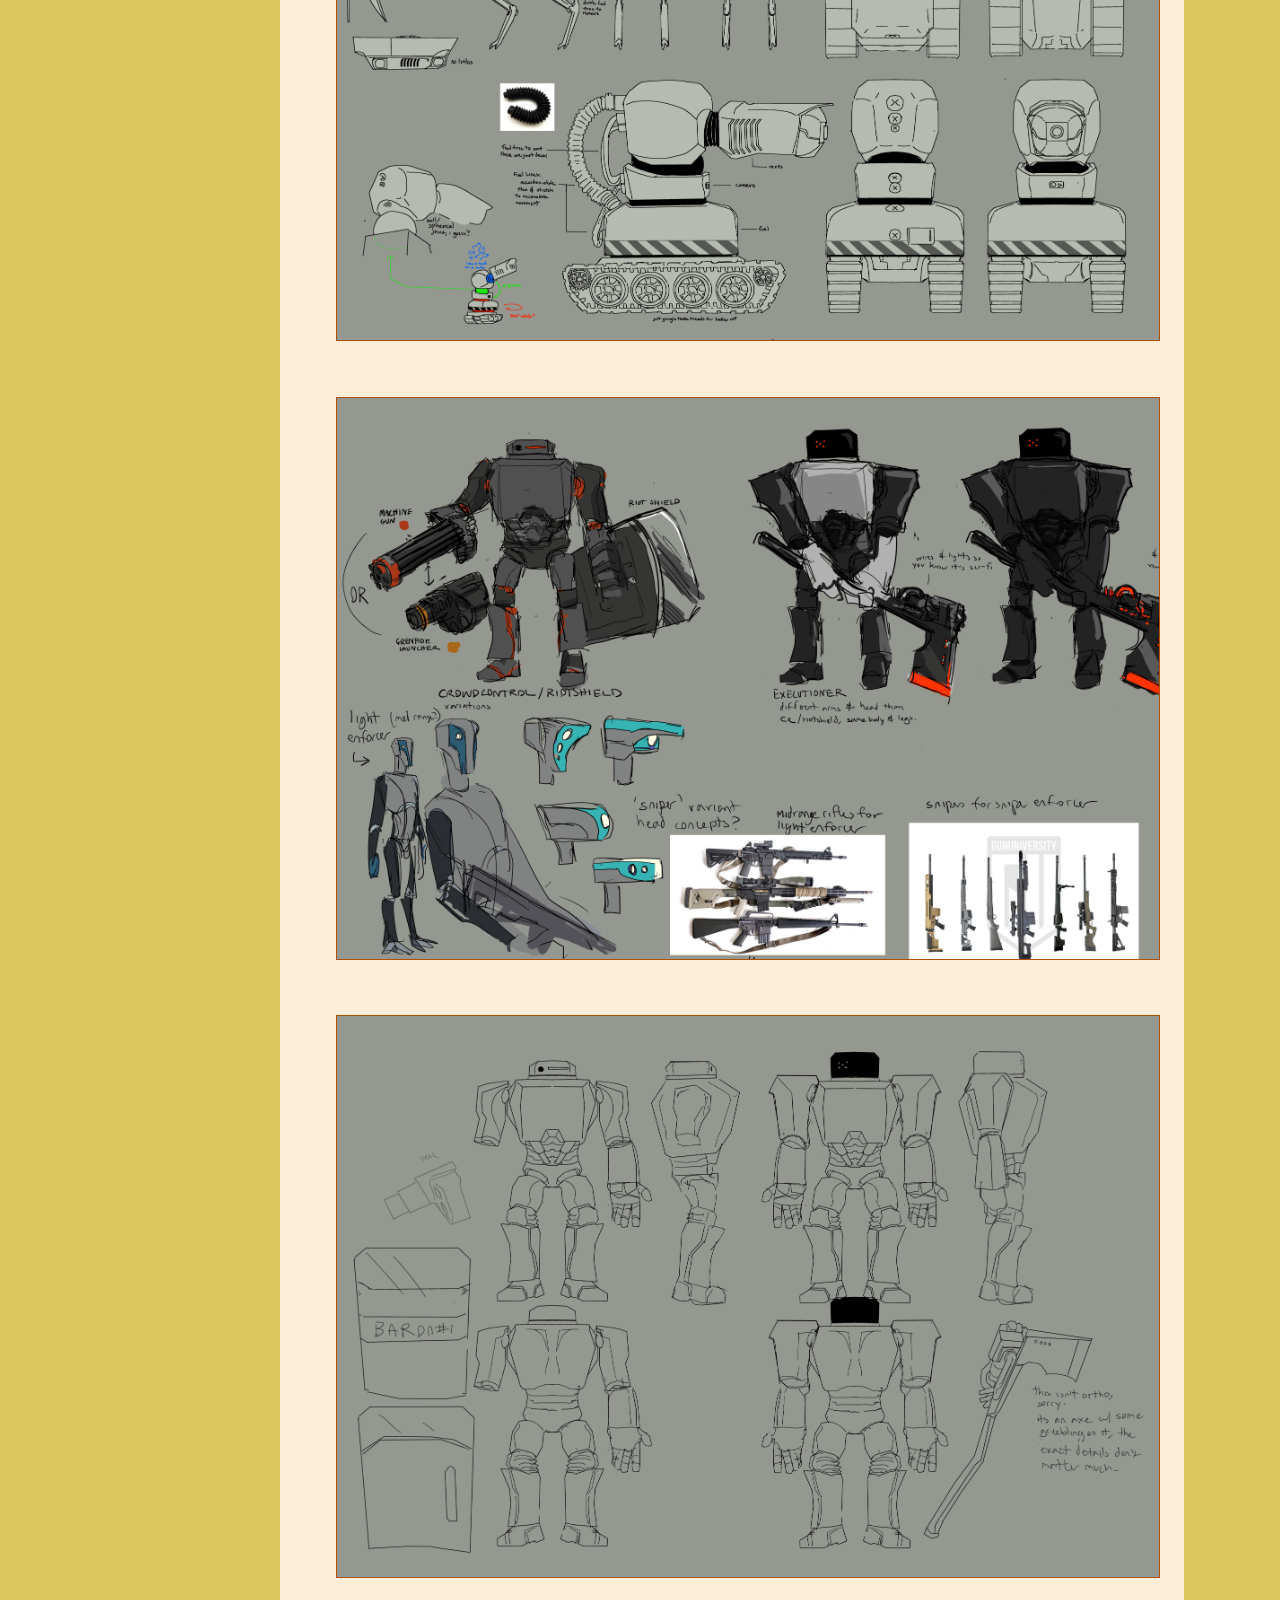
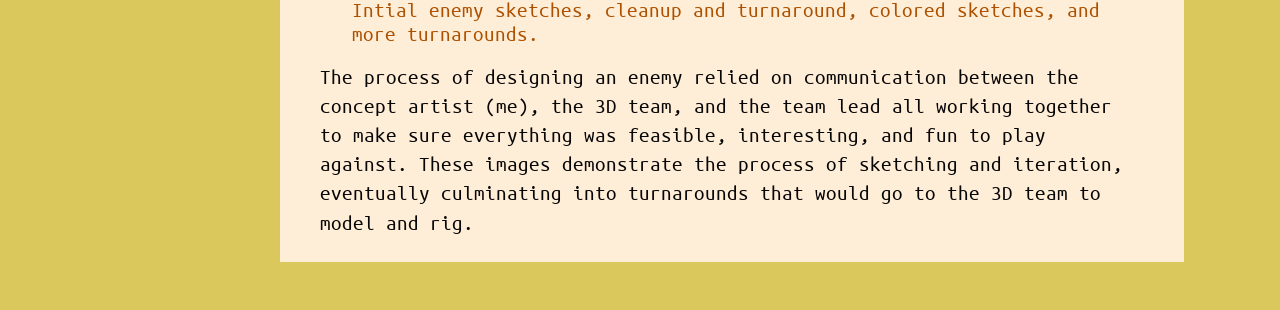
<file: final/projects-spektre.html>
<!DOCTYPE html>
<html lang="en">
<head>
    <meta charset="utf-8">
    <meta name="viewport" content="width=device-width, initial-scale=1.0">
    <title>Amy Li - SPEKTRE</title>
    <link rel="stylesheet" href="assets/styles/normalize.css">
    <link rel="stylesheet" href="assets/styles/main.css">
</head>
<body>
    <div class="container">
            <a href="index.html">
                <picture class="logo_banner">
                    <source media="(max-width: 900px)" srcset="assets/images/header-image-700.png">
                    <source media="(max-width: 1000px)" srcset="assets/images/header-image-900.png">
                    <source media="(max-width: 1500px)" srcset="assets/images/header-image-1200.png">
                    <source media="(max-width: 1700px)" srcset="assets/images/header-image-1500.png">
                    <img src="assets/images/header-image-longest.png"
                        alt="An frog-eating rat snake." 
                        loading="lazy">
                </picture>
            </a>
        <div class="nav-and-main-wrapper">
                <nav>
                    <div class="nav-bar-wrapper">
                        <a class="nav-bar-button" href="gallery.html">Gallery</a>
                        <a class="nav-bar-button" href="projects.html">Projects</a>
                        <a class="nav-bar-button" href="contact.html">Contact</a>
                        <button class="lighting-toggle-button">✹</button>
                    </div>
                </nav>
            <div class="main-container">
                <img class="project-banner" alt="Several concept sketches overlaid onto each other." src="assets/images/mandible_conceptbanner.png">

                <h2>SPEKTRE</h2>
                <p class="main-text">
                    I was  working as a concept artist/character designer for the game. My role was to iterate on environment and enemy designs to best fit the team's 
                    vision for the game world. 
                </p>
        
                <h3>CHIRA</h3>
                <img class="project-example-image" alt="Concept art of a red fungus-like virus." src="assets/images/mandible_chira_concepts.png">
                <p class="caption">The CHIRA virus, a deadly disease that infected animal and machine alike.</p>
                <p class="main-text">
                    The main aesthetic inspiration behind the virus was wires, slime molds, and machinery. I tried to integrate these motifs into the design while still making it easy enough to work with and integrate into enemy designs.
                </p>

                <h3>Environments</h3>
                <img class="project-example-image" alt="Painted concepts of a bug hive environment." src="assets/images/mandible_bug_hive_concepts.png">
                <p class="caption">Images of insect hive environments.</p>
                <p class="main-text">
                    These were created for the first level of the game, an underground tramway where insectoid enemies lurked in their ever-expanding hive. I tried a few different aesthetics of 'hive' here, taking inspiration from real-life bug nests as well as more sci-fi technology shapes.
                </p>

                <h3>Enemies</h3>
                <img class="project-example-image" alt="Several concept sketches of robotic enemies." src="assets/images/mandible_enemies_concepts.png">
                <br>
                <img class="project-example-image" alt="Cleaned turnarounds of enemy robots" src="assets/images/mandible_enemies_flamethrower_knifedog_concepts.png">
                <br>
                <img class="project-example-image" alt="Colored sketches of humanoid robots." src="assets/images/slop_humanoid_enemies_concepts_3-1.png">
                <br>
                <img class="project-example-image" alt="Turnarounds of humanoid robots." src="assets/images/slop_humanoid_enemies_concepts_3-2.png">
                <p class="caption">Intial enemy sketches, cleanup and turnaround, colored sketches, and more turnarounds.</p>
                <p class="main-text">
                    The process of designing an enemy relied on communication between the concept artist (me), the 3D team, and the team lead all working together to make sure everything was feasible, interesting, and fun to play against.
                    These images demonstrate the process of sketching and iteration, eventually culminating into turnarounds that would go to the 3D team to model and rig.
                </p>
            </div>
        </div>
    </div>
    <script src="assets/script.js"></script>
</body>
</html>
</file>
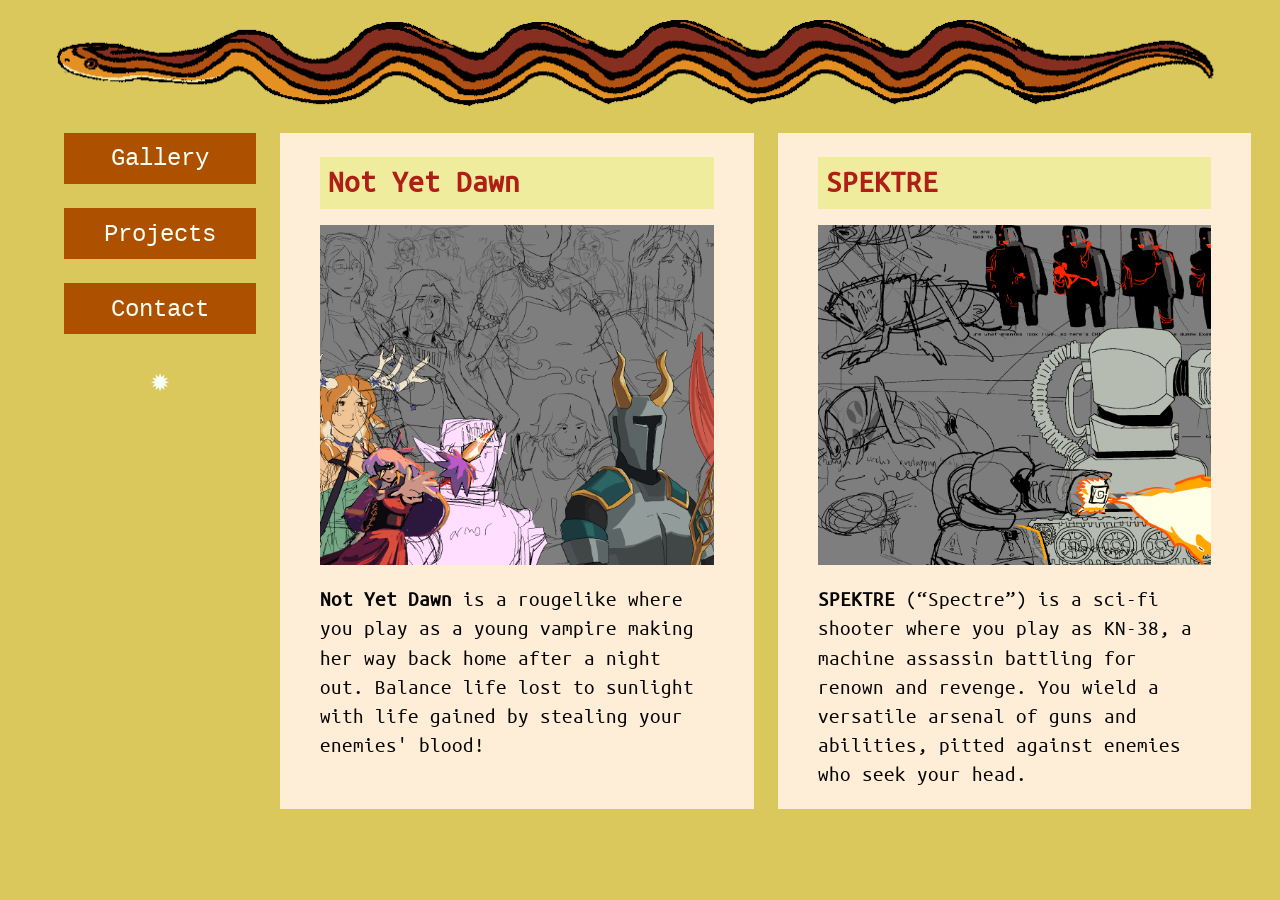
<file: final/projects.html>
<!DOCTYPE html>
<html lang="en">
<head>
    <meta charset="utf-8">
    <meta name="viewport" content="width=device-width, initial-scale=1.0">
    <title>Amy Li - Projects</title>
    <link rel="stylesheet" href="assets/styles/normalize.css">
    <link rel="stylesheet" href="assets/styles/main.css">
</head>
<body>
    <div class="container">
            <a href="index.html">
                <picture class="logo_banner">
                    <source media="(max-width: 900px)" srcset="assets/images/header-image-700.png">
                    <source media="(max-width: 1000px)" srcset="assets/images/header-image-900.png">
                    <source media="(max-width: 1500px)" srcset="assets/images/header-image-1200.png">
                    <source media="(max-width: 1700px)" srcset="assets/images/header-image-1500.png">
                    <img src="assets/images/header-image-longest.png"
                        alt="An frog-eating rat snake." 
                        loading="lazy">
                </picture>
            </a>
        <div class="nav-and-main-wrapper">
            <nav>
                <div class="nav-bar-wrapper">
                    <a class="nav-bar-button" href="gallery.html">Gallery</a>
                    <a class="nav-bar-button" href="projects.html">Projects</a>
                    <a class="nav-bar-button" href="contact.html">Contact</a>
                    <button class="lighting-toggle-button">✹</button>
                </div>
            </nav>
            <div class="projects-wrapper">
                <a href="projects-not-yet-dawn.html">
                    <div class="main-container">
                        <h2>Not Yet Dawn</h2>
                        <img class="project-banner" alt="Several concept art/illustration sketches for the game Not Yet Dawn." src="assets/images/dawn_conceptbanner.png">
                        <div class="main-text">
                            <p id="project-desc"><strong>Not Yet Dawn</strong> is a rougelike where you play as a young vampire making her way back home after a night out. Balance life lost to sunlight with life gained by stealing your enemies' blood!</p>
                        </div>            
                    </div>
                </a>

                <a href="projects-spektre.html">
                    <div class="main-container">
                        <h2>SPEKTRE</h2>
                        <img class="project-banner" alt="Several concept art sketches for the game SPEKTRE," src="assets/images/mandible_conceptbanner.png">
                        <div class="main-text">
                            <p id="project-desc-2"><strong>SPEKTRE</strong> (“Spectre”) is a sci-fi shooter where you play as KN-38, a machine assassin battling for renown and revenge. You wield a versatile arsenal of guns and abilities, pitted against enemies who seek your head.</p>
                        </div>            
                    </div>
                </a>
            </div>
    </div>
    </div>
    <script src="assets/script.js"></script>
</body>
</html>
</file>
<file: final/assets/styles/main.css>
* {
    box-sizing: border-box;
}

@font-face {
    font-family: 'ubuntu_monoregular';
    src: url('../fonts/ubuntumono-regular-webfont.woff2') format('woff2'),
         url('../fonts/ubuntumono-regular-webfont.woff') format('woff');
    font-weight: normal;
    font-style: normal;
}
@font-face {
    font-family: 'cousineregular';
    src: url('../fonts/cousine-regular-webfont.woff2') format('woff2'),
         url('../fonts/cousine-regular-webfont.woff') format('woff');
    font-weight: normal;
    font-style: normal;
}
@font-face {
    font-family: 'cousinebold';
    src: url('../fonts/cousine-bold-webfont.woff2') format('woff2'),
         url('../fonts/cousine-bold-webfont.woff') format('woff');
    font-weight: normal;
    font-style: normal;
}

:root {
/*TEXT*/
    --light-text: #070607;
    --dark-text: #F7FFF4;
/*LIGHT MODE*/
    --light-bg: #dbc85d; /*F6FFF1*/
    --light-container: #FFEED7;
    --light-button: #ad5100;
    --light-button-press: #FF995F;
    --light-link: #b75200; /*015C68*/
    --light-header: #af1f17;
    --light-header-bg: #efed9d;
 /*DARK MODE*/
 --dark-bg: #070607;
    --dark-container: #4A1900;
    --dark-button:#af1f17;
    --dark-button-press: #FFA661;
    --dark-link: #C6D0FF;
    --dark-header: #BAD91D;
    --dark-header-bg: #3c1400;
}

/*MISC/MAIN STUFF*/
body {
    font-family: 'ubuntu_monoregular', Georgia, 'Times New Roman', Times, serif;
    background-color: var(--dark-bg);
    color: var(--dark-text);
    transition: 0.3s ease, color 0.2s ease;
}

nav {
    padding-bottom: 0.5rem;
    display: flex;
    flex-direction: column;
    justify-content: center;
}

a {
    text-decoration: none;
    justify-content: center;
    align-items: center;
}

h2 {
    background-color: var(--dark-header-bg);
    padding: 0.5rem;
    color: var(--dark-header);
    font-weight: 600;
    margin: 0 0 1rem 0;
}

h3 {
    color: var(--dark-header);
    font-weight: 600;
    font-size: 1.6rem;
    margin: 0;
    margin: 1rem 0 0.5rem 0;
}

.caption {
    padding-left: 2rem;
    font-size: 100%;
    color: rgb(255, 213, 182);
    margin-bottom: 1rem;
}

.lighting-toggle-button {
    font-family: 'cousineregular', 'Times New Roman', Helvetica, sans-serif;
    background-color: var(--light-bg);
    color: var(--dark-text);
    height: 38px;
    width: 100%;
    padding: 0rem;
    display: flex;
    justify-content: center;
    align-items: center;
}

.lighting-toggle-button:hover{
    background-color: var(--dark-button-press);
    cursor: pointer;
}


/* BODY */
.container {
    width: 100%;
    padding: 1rem;
    display: flex;
    flex-direction: column;
    justify-content: center;
}

.main-container {
    background-color:var(--dark-container);
    flex-direction: column;
    margin: 1rem;
    margin-bottom: 2rem;
    padding: 1rem;
    gap: 1rem;
    justify-content: center;
}

/*NAV AND HEADER*/
.logo_banner {
    margin: 1rem 0 0.5rem 0;
    img{
        width: 100%;
    }
}

.nav-bar-wrapper {
    margin: 0 1rem 0 1rem;
    display: flex;
    flex-direction: column;
    justify-content: space-between;
    gap: 0.5rem;
}

.dropdown-button {
    color: var(--dark-text);
    background-color: var(--dark-button);
    padding: 3rem;
    display: flex;
}

.nav-bar-button {
    font-family: 'cousineregular', 'Times New Roman', Helvetica, sans-serif;
    background-color: var(--dark-button);
    width: 100%;
    height: 38px;
    margin: 0;
    padding: 0.6rem;
    text-align: center;
    font-size: 1rem;
    display: flex;
    justify-content: center;
    align-items: center;
}

.nav-bar-button:hover {
    background-color: var(--dark-button-press);
}

.nav-bar-button a, a:visited {
    color: var(--dark-text);
}


/*MAIN CONTENT*/
.main-image {
    margin: auto;
    width: 100vw;
    img {
        width: 100%;
    }
}

.main-text {
    margin: 0;
    display: flex;
    flex-direction: column;
    line-height: 1.4;
}

.main-text a:link, .main-text a:visited {
    color: var(--dark-link);
    font-style: italic;
    font-weight: bold;
}


button {
    background-color: #3c140000;
    padding: 0;
    margin: 0;
    border-style: none;
}



/*PROJECT PAGES*/

.projects-wrapper {
    display: flex;
    flex-direction: column;
    width: 100%;
}

.project-banner {
    display: block;
    width: 100%;
    height: 340px;
    object-fit: cover;
    margin: auto;
    margin: 1rem 0 1rem 0;
}

.project-example-image{
    display: block;
    width: 100%;
    margin: auto;
    border: 1px solid var(--light-button);

}


/*GALLERY*/
.gallery-wrapper {
    display: flex;
    flex-wrap: wrap;
    justify-content: center;
    gap: 1rem;  
    margin: 1rem;
    }

.video-gallery-wrapper{
    display: flex;
    flex-direction: column;
}
video {
    width: 100%;
}
.video-wrapper {
    margin: 0;
    padding: 0;
}
.gallery-thumbnail-wrapper {
    width: 100%;
    overflow: hidden;
    cursor: pointer;
    border: 1px solid var(--light-button);
    object-fit: cover;
    overflow:hidden;
    margin: 0;
}

.gallery-thumbnail {
    width: 100%;
    height: 100%;
    object-fit: cover;
}

.hoverable:hover {
    cursor: pointer;
}

/*GALLERY LIGHTBOX*/
.lightbox {
    display: none;
    background-color: rgba(0, 0, 0, 0.8);
    gap: 1rem;
    padding: 2rem 1rem 2rem 1rem;
    position: fixed;
    top: 0;
    left: 0;
    width: 100vw;
    height: 100vh;
    align-items: center;
    justify-content: center;
}

.close-lightbox {
    background-color: var(--dark-button);
    border-radius: 0.2rem;
    font-size: 1.5rem;
    height: 38px;
    width: 42px;
    justify-content: center;
    align-items: center;
    cursor: pointer;
    position: fixed;
    right: 1.5rem;
    top: 1.5rem;
}

.close-lightbox:hover {
    background-color: var(--dark-button-press);
}

.lightbox-image {
    align-self: center;
    max-height: 80vh;
    max-width: 90vw;
}

.lightbox-text {
    justify-self: flex-end;
    max-width: 80ch;
    min-width: 10ch;
}


/*MEDIA QUERIES*/

/*COLOR SCHEME*/
.light-mode {
    background-color: var(--light-bg);
    p {
        color: var(--light-text);
    }
     #project-desc, #project-desc-2 {
    color: var(--light-text);
    }
    .main-text a:link, .main-text a:visited {
        color: var(--light-link);
        font-style: italic;
        font-weight: bold;
    }
    .lighting-toggle-button {
        background-color: var(--dark-bg);
        color: var(--dark-text)
    }
    .gallery-thumbnail-wrapper {
       border: 1px solid var(--dark-header);
    }
    h2 {
        background-color: var(--light-header-bg);
        color: var(--light-header);
    }
    h3 {
        color: var(--light-header);
    }
    .main-container {
        background-color: var(--light-container);
    }
    .nav-bar-button {
        color: var(--dark-text);
        background-color: var(--light-button);
    }
    .nav-bar-button:hover {
        background-color: var(--light-button-press);
    }

    .lightbox-text {
        color: var(--dark-text);
    }
    .lightbox-image-title {
        color: var(--dark-header);
    }
    .lightbox-image-desc {
        color: var(--dark-text)
    }
    .close-lightbox {
        background-color:var(--light-button);
        color: var(--dark-text);

    }
    .close-lightbox:hover {
        background-color:var(--light-button-press);
    }
    .caption {
        color: #ad5100;
    }
}

.dark-mode {
    background-color: var(--dark-bg);
    p {
        color: var(--dark-text);
    }
     #project-desc, #project-desc-2 {
    color: var(--dark-text);
    }
    .main-text a:link, .main-text a:visited {
        color: var(--dark-link);
        font-style: italic;
        font-weight: bold;
    }
    .lighting-toggle-button {
        background-color: var(--light-bg);
        color: var(--light-text)
    }
    .gallery-thumbnail-wrapper {
       border: 1px solid var(--light-button);
    }
    h2 {
        background-color: var(--dark-header-bg);
        color: var(--dark-header);
    }
    h3 {
        color: var(--dark-header);
    }
    .main-container {
        background-color: var(--dark-container);
    }
    .nav-bar-button {
        color: var(--dark-text);
        background-color: var(--dark-button);
    }
    .nav-bar-button:hover {
        background-color: var(--dark-button-press);
    }

    .lightbox-text {
        color: var(--dark-text);
    }
    .lightbox-image-title {
        color: var(--dark-header);
    }
    .close-lightbox {
        background-color:var(--dark-button);
        color: var(--dark-text);

    }
    .close-lightbox:hover {
        background-color:var(--dark-button-press);
    }
    .caption {
        color: rgb(255, 213, 182);
    }
}

@media (prefers-color-scheme: light) {
    body {
        background-color: var(--light-bg);
        p {
            color: var(--light-text);
        }
    }
    #project-desc, #project-desc-2 {
        color: var(--light-text);
    }
    .main-text a:link, .main-text a:visited {
        color: var(--light-link);
        font-style: italic;
        font-weight: bold;
    }
    .gallery-thumbnail-wrapper {
       border: 1px solid var(--dark-header);
    }
    h2 {
        background-color: var(--light-header-bg);
        color: var(--light-header);
    }
    h3 {
        color: var(--light-header);
    }
    .main-container {
        background-color: var(--light-container);
    }
    .nav-bar-button {
        color: var(--dark-text);
        background-color: var(--light-button);
    }
    .nav-bar-button:hover {
        background-color: var(--light-button-press);
    }
    .lightbox-text {
        color: var(--dark-text);
    }
    .lightbox-image-title {
        color: var(--dark-header);
    }
    .lightbox-image-desc {
        color: var(--dark-text);
    }
    .close-lightbox {
        background-color:var(--light-button);
        color: var(--dark-text);

    }
    .close-lightbox:hover {
        background-color:var(--light-button-press);
    }
    .caption {
        color: #ad5100;
    }
}

/*RESPONSIVE*/
@media screen and (min-width: 700px) {
    body {
        font-size: 110%;
    }
    .logo_banner {
        max-width: 100%;
    }
    .container {
        margin-top: 2rem;
    }
    nav {
        display: block;
        min-width: 200px;
        padding: 0;
    }
    .nav-bar-wrapper {
        flex-direction: row;
    }
    .nav-bar-button {
        padding: 1rem;
        margin-top: 1rem;
        font-size: 1.5rem;
    } 
    .lighting-toggle-button {
        width: 30%;
        padding: 1rem;
        margin-top: 1rem;
        font-size: 1.5rem;
    }
    .gallery-thumbnail-wrapper {
        width: 35cqw;
        height: 35cqw; 
    }
    
    .video-gallery-wrapper{
    display: flex;
    flex-direction: row;
    justify-content: space-between;
    gap: 1rem;
    }

    .video-wrapper {
        width: 100%;
    }
}

@media screen and (min-width: 1280px) {
    body {
        font-size: 130%;
    }
    .container {
        padding: 1rem 3rem 1rem 3rem;
        margin-top: 0;
    }
    .main-container {
        width: 80vw;
        padding: 1.5rem 2.5rem 1.5rem 2.5rem;
    }
    .logo_banner {
        width: 100%;
    }
    .nav-bar-wrapper {
        display: flex;
        flex-direction: column;
        width: 12rem;;
    }
    .nav-and-main-wrapper {
        gap: 1rem;
        display: flex;
        width: 90vw;
    }
    .nav-bar-button {
        padding: 1.6rem;
    }
    .lighting-toggle-button {
        padding: 1.6rem;
        width: 100%;
    }
    .lightbox {
        gap: 2.5rem;
        flex-direction: row;
        padding: 2rem 2.5rem 2rem 2.5rem;
    }
    .lightbox-image {
    align-self: center;
    max-height: 90vh;
    max-width: 70vw;
    }

    .gallery-thumbnail-wrapper {
        width: 22cqw;
        height: 22cqw;
    }
    .video-gallery-wrapper {
        justify-content: space-between;
    }
    .video-wrapper {
        width: 40cqw;
        display: flex;
        flex-direction: column;
        justify-content: center;
        align-items: center;
        .caption {
            align-self: flex-start;
            margin-top: 0.5rem;
        }
        p{
            margin: 0.2rem;
        }
    }
    .projects-wrapper {
        flex-direction: row;
        padding-right: 1rem;
        gap: 1.5rem;
        justify-content: space-between;
        width: 80vw;
        a, .main-container {
            max-width: 37cqw;
            height: 95%;
        }
    }
    .project-banner {
        margin: 0;
    }
    .project-example-image {
        margin: 2rem 1rem 0 1rem;
    }
}

@media screen and (min-width:1600px) {
        .projects-wrapper {
        a, .main-container {
            max-width: 40cqw;
            height: 95%;
        }
    }
}
</file>
